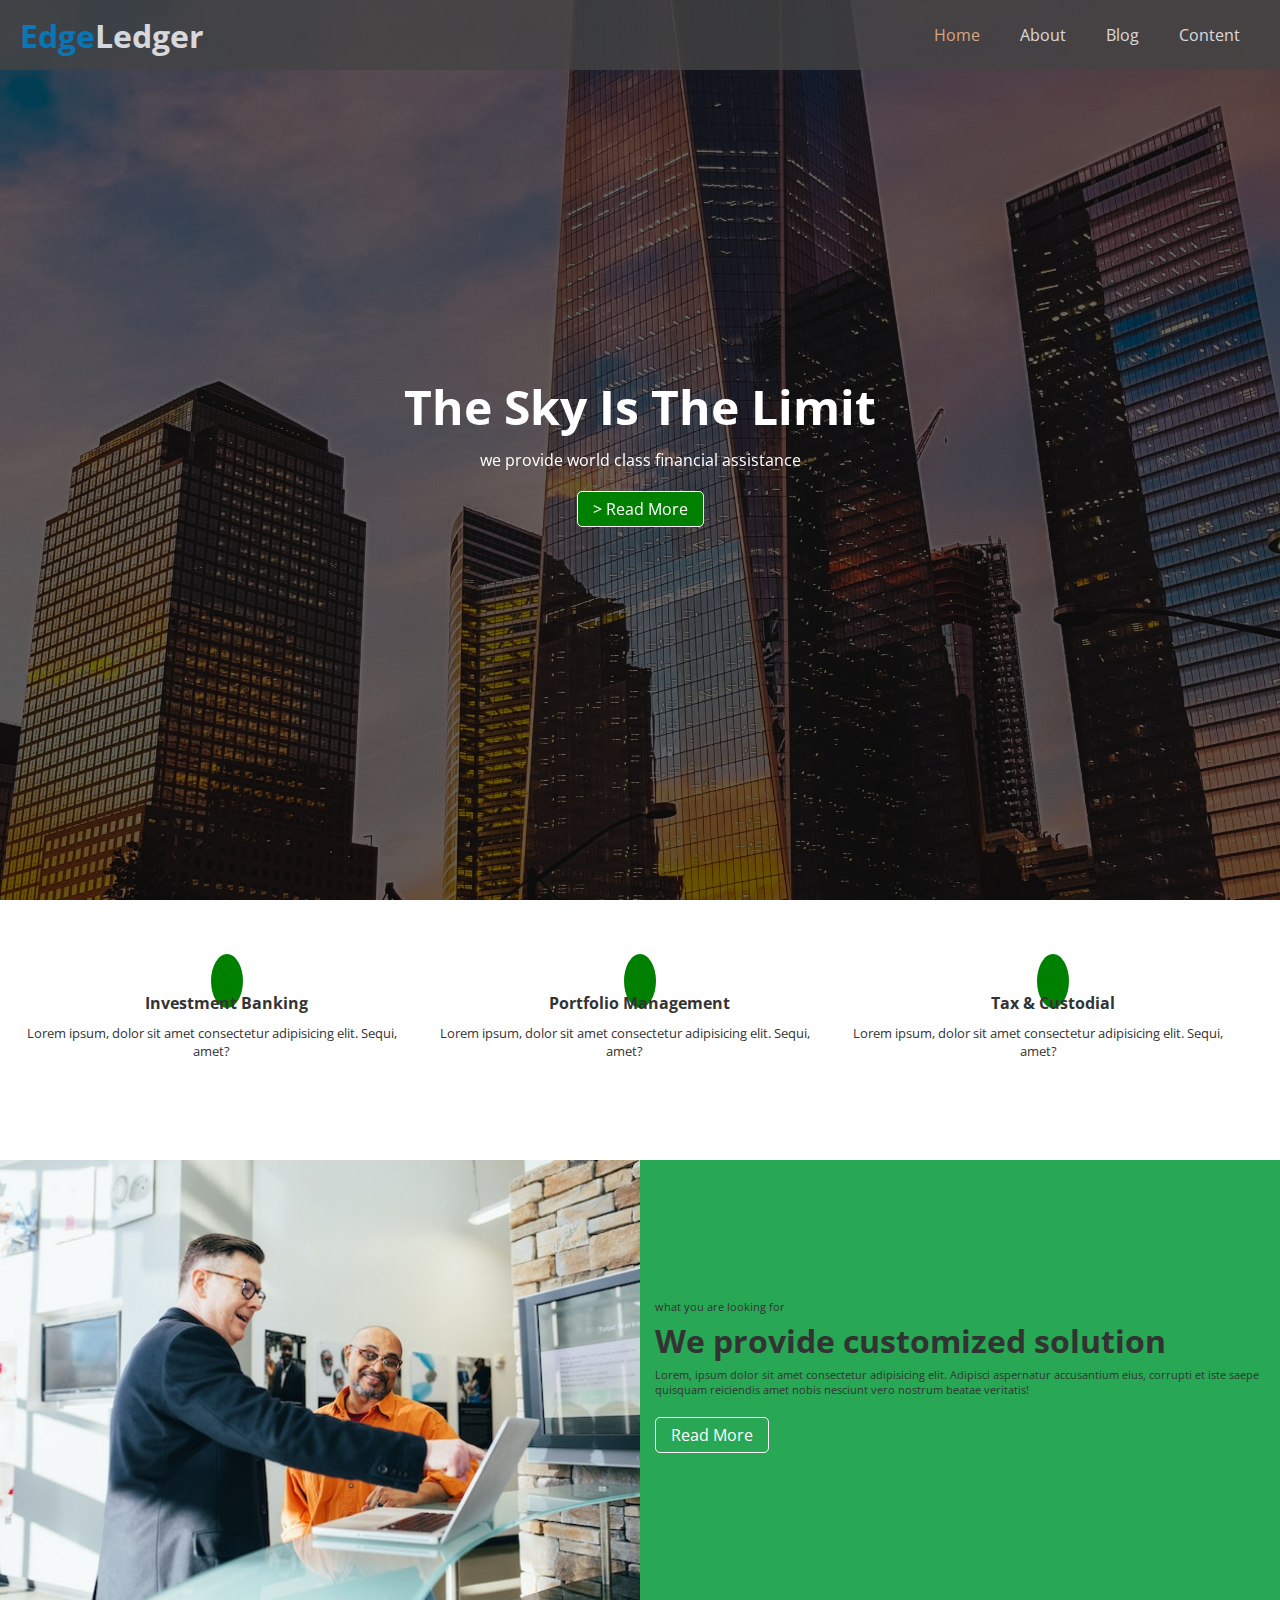
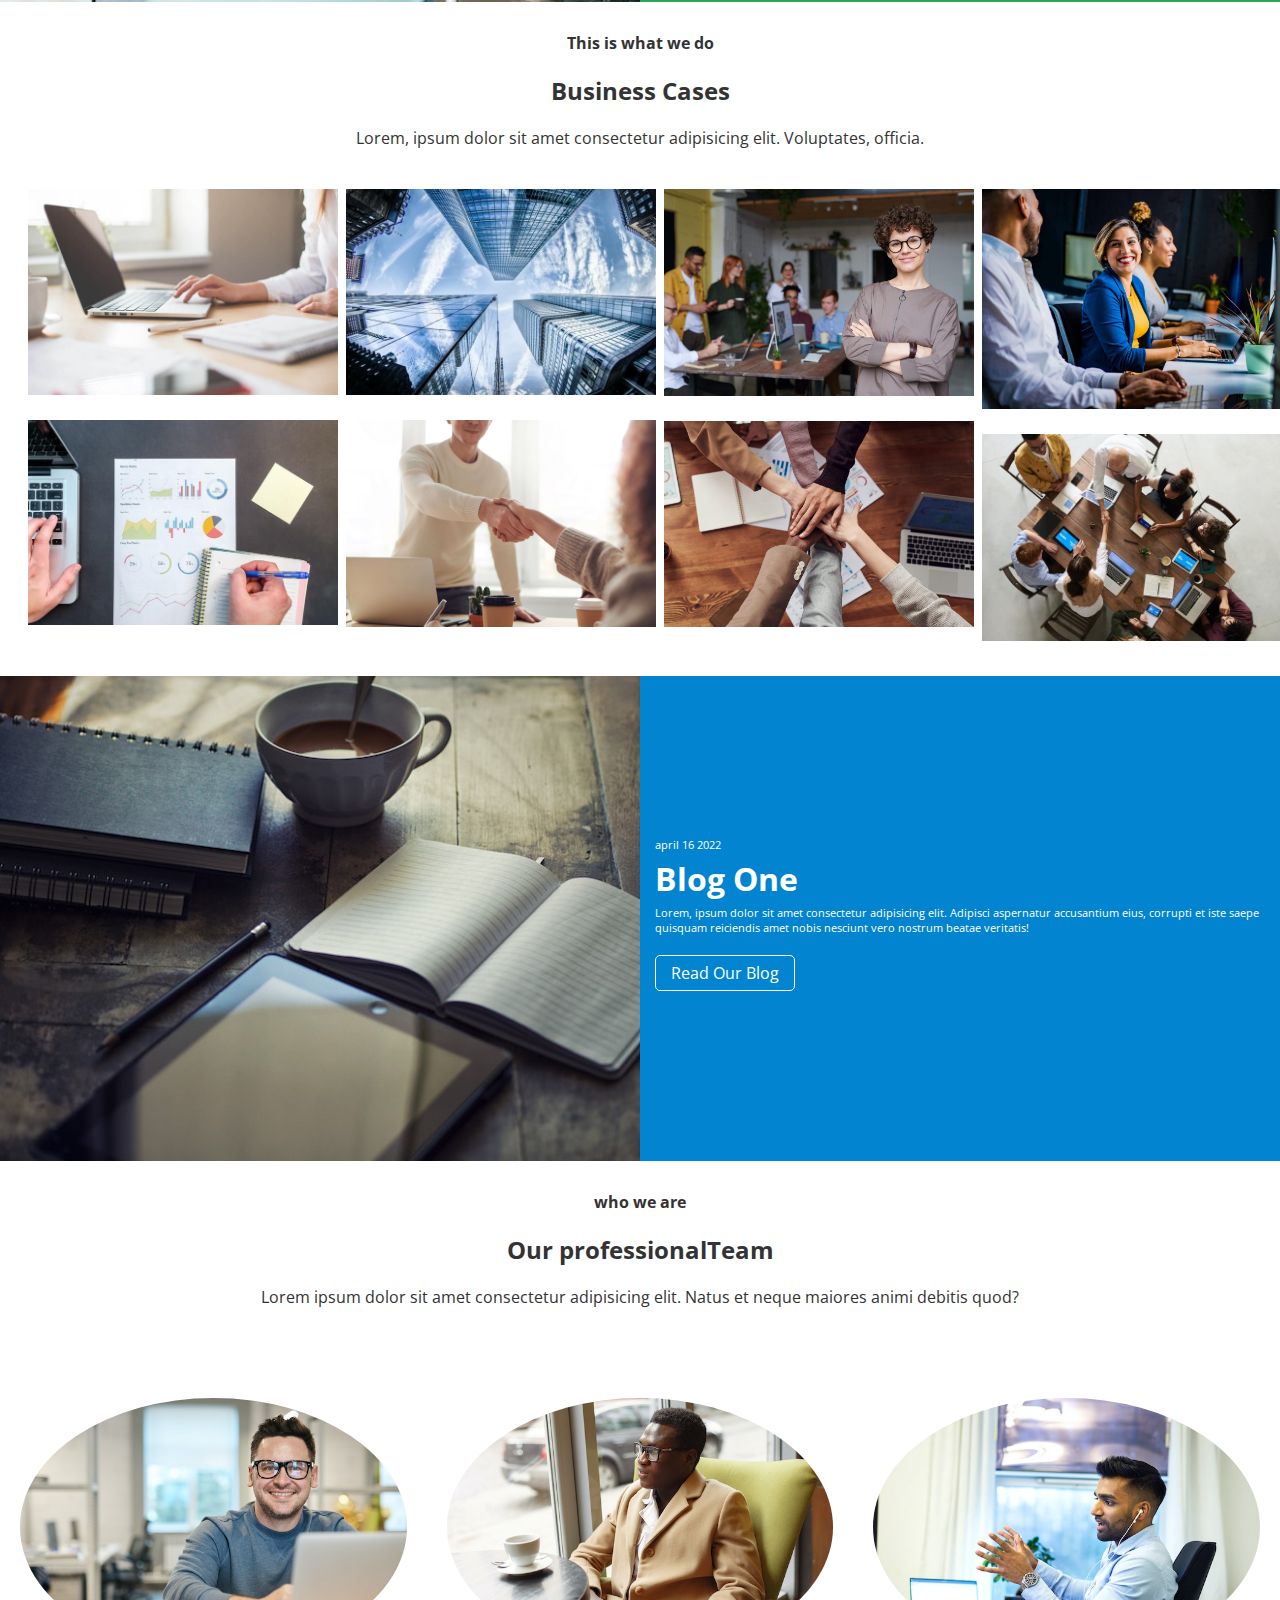
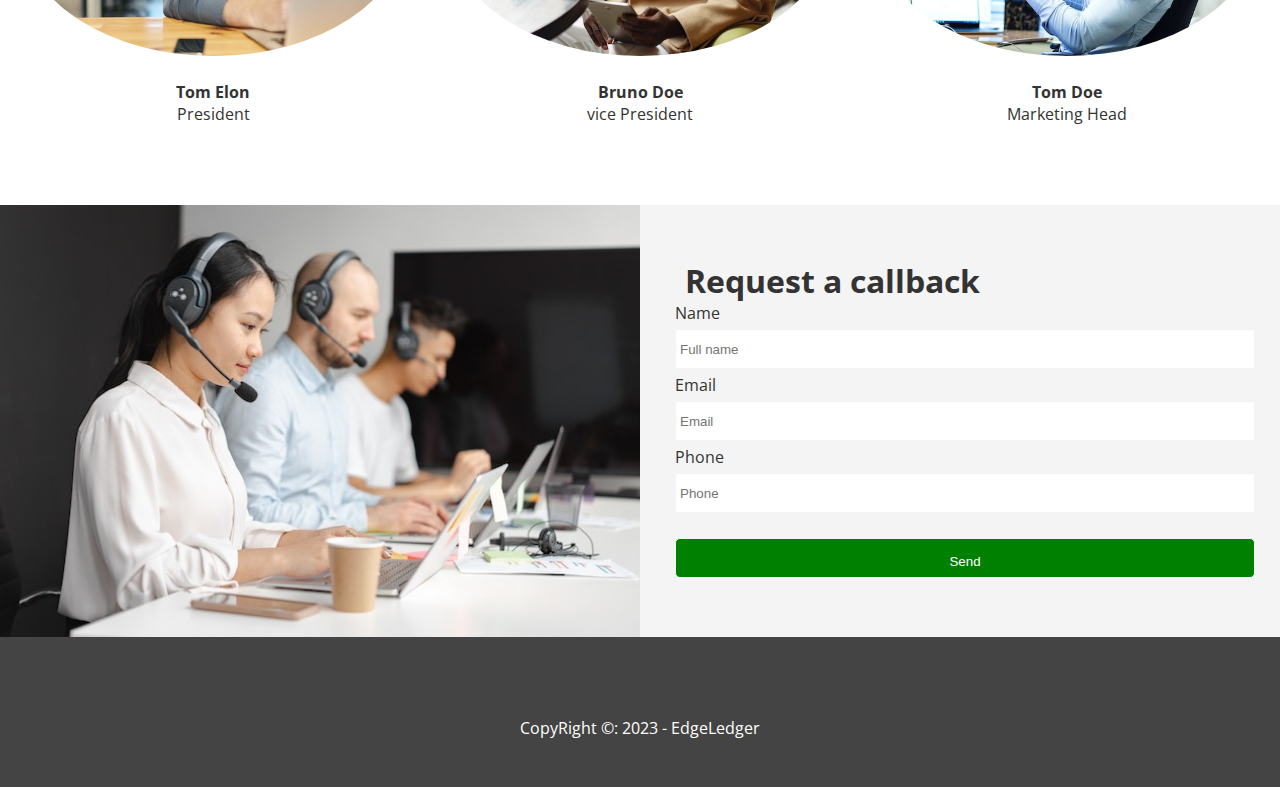
<file: index.html>
<!--Home page-->
<!DOCTYPE html>
<html lang="en">
<head>
    <meta charset="UTF-8">
    <meta http-equiv="X-UA-Compatible" content="IE=edge">
    <meta name="viewport" content="width=device-width, initial-scale=1.0">
    <link rel="stylesheet" href="https://cdnjs.cloudflare.com/ajax/libs/font-awesome/6.3.0/css/all.min.css" integrity="sha512-SzlrxWUlpfuzQ+pcUCosxcglQRNAq/DZjVsC0lE40xsADsfeQoEypE+enwcOiGjk/bSuGGKHEyjSoQ1zVisanQ==" crossorigin="anonymous" referrerpolicy="no-referrer" />
    <link rel="stylesheet" href="css/lightbox.min.css">
    <link rel="stylesheet" href="css/utilities.css">
    <link rel="stylesheet" href="css/styel.css">
    <title>Welcome to Edge Ledger  </title>
</head>
<body>
    <!--Logo-->
    <header class="hero">
        <div id="nav" class="nav">
            <h1 class="logo" ><span class="text-secondary"><i class="fa-solid fa-book-open fa-1x"></i>
                Edge</span>Ledger
            </h1>
            <nav>
                <ul>
                <li ><a class="current" href="#indexl">Home</a></li>
                <li ><a  href="about.html">About</a></li>
                <li ><a  href="blog.html">Blog</a></li>
                <li ><a  href="content.html">Content</a></li>
            </ul>
        </nav>
        </div>
         <!--Main title-->
        <div class="main-title">
            <h1>The Sky Is The Limit </h1>
            <p>we provide world class financial assistance</p>
            <a  class="btu2" href="about.html">&gt; Read More</a>
        </div>
    </header>
      <main>
    <section id="about" class="icons">
        <div class="sec" >
            <!----Icons1-->
            <div id="sec-blo1">
                <div id="sec-note1">
                   <i class="fa-sharp fa-solid fa-building-columns fa-1x"></i>
                </div>
             <h4>Investment  Banking</h4>
            <p>Lorem ipsum, dolor sit amet consectetur adipisicing elit. Sequi, amet?</p>
            </div>
             <!----Icons2-->
            <div id="sec-blo2">
                <div id="sec-note2">
                <i class="fa-sharp fa-solid fa-book-open fa-1x"></i>
                </div>
           <h4>Portfolio Management</h4>
            <p>Lorem ipsum, dolor sit amet consectetur adipisicing elit. Sequi, amet?</p>
            </div>
             <!----Icons3-->
            <div id="sec-blo3">
                <div id="sec-note3">
                    <i class="fa-sharp fa-solid fa-book-open fa-1x"></i>
                 </div>
                    <h4>Tax & Custodial</h4>
            <p>Lorem ipsum, dolor sit amet consectetur adipisicing elit. Sequi, amet?</p>
            </div>
        </div>
    </section >
    <div class="clr"></div>
    <!--About Sloutions-->
    <section id="sloutions"  class="sloutions flex-column ">
      <div class="row">
        <div class="column">
           <div class="column-1">
             <img src="img/Image.jpg" alt="">
            </div>
        </div>
        <div class="column">
            <div class="column-2 bg-primary">
                <p >what you are looking for</p>
                <h1>We provide customized solution</h1>
                <p >Lorem, ipsum dolor sit amet consectetur adipisicing elit. Adipisci aspernatur accusantium eius, corrupti et iste saepe quisquam reiciendis amet nobis nesciunt vero nostrum beatae veritatis!</p>
                <a class="btu2" href="about.html">Read More</a>
            </div> 
        </div>
     </div>
    </section>
    <!--Cases-->
    <section class="cases" >
        <header class="section-header">
          <h4 >This is what we do</h4>
            <h2>Business Cases</h2>
            <p>Lorem, ipsum dolor sit amet consectetur adipisicing elit. Voluptates, officia.</p>
        </header>
    <div id="row">
        <div id="column">
        <a href="./img/Cases/img1 (1).jpg" data-lightbox="cases" data-title="Lorem, ipsum dolor sit amet consectetur adipisicing elit. Voluptates, officia.">
            <img src="./img/Cases/img1 (1).jpg" alt="">
        </a> 
        <a href="./img/Cases/img1 (2).jpg" data-lightbox="cases" data-title="Lorem, ipsum dolor sit amet consectetur adipisicing elit. Voluptates, officia.">
            <img src="./img/Cases/img1 (2).jpg" alt="">
        </a> 
        </div>
        <div id="column">
            <a href="./img/Cases/img1 (3).jpg" data-lightbox="cases" data-title="Lorem, ipsum dolor sit amet consectetur adipisicing elit. Voluptates, officia.">
                <img src="./img/Cases/img1 (3).jpg" alt="">
            </a> 
            <a href="./img/Cases/img1 (4).jpg" data-lightbox="cases" data-title="Lorem, ipsum dolor sit amet consectetur adipisicing elit. Voluptates, officia.">
                <img src="./img/Cases/img1 (4).jpg" alt="">
            </a> 
        </div>
        <div id="column">
            <a href="./img/Cases/img1 (5).jpg" data-lightbox="cases" data-title="Lorem, ipsum dolor sit amet consectetur adipisicing elit. Voluptates, officia.">
                <img src="./img/Cases/img1 (5).jpg" alt="">
            </a> 
            <a href="./img/Cases/img1 (6).jpg" data-lightbox="cases" data-title="Lorem, ipsum dolor sit amet consectetur adipisicing elit. Voluptates, officia.">
                <img src="./img/Cases/img1 (6).jpg" alt="">
            </a> 
        </div>
        <div id="column">
            <a href="./img/Cases/img1 (7).jpg" data-lightbox="cases" data-title="Lorem, ipsum dolor sit amet consectetur adipisicing elit. Voluptates, officia.">
                <img src="./img/Cases/img1 (7).jpg" alt="">
            </a> 
            <a href="./img/Cases/img1 (8).jpg" data-lightbox="cases" data-title="Lorem, ipsum dolor sit amet consectetur adipisicing elit. Voluptates, officia.">
                <img src="./img/Cases/img1 (8).jpg" alt="">
            </a> 
        </div>
    </div>
    </section>
    <!--Blog-->
    <section id="blog" class="blog flex-column ">
        <div class="row">
          <div class="column">
             <div class="column-1">
                <img src="img/Blog/pexels-pixabay-261579.jpg" alt=""> 
              </div>
          </div>
          <div class="column bg-blue ">
              <div class="column-2">
                <p >april 16 2022</p>
                <h1>Blog One</h1>
                  <p >Lorem, ipsum dolor sit amet consectetur adipisicing elit. Adipisci aspernatur accusantium eius, corrupti et iste saepe quisquam reiciendis amet nobis nesciunt vero nostrum beatae veritatis!</p>
                  <a href="blog.html" class="btu2">Read Our Blog</a>
              </div> 
          </div>
       </div>
      </section>
    
      <!--Team-->
      <section id="team" class="team section ">
        <header class="section-header">
            <h4>who we are</h4>
            <h2>Our professionalTeam </h2>
            <p>Lorem ipsum dolor sit amet consectetur adipisicing elit. Natus et neque maiores animi debitis quod?</p>
        </header>
        <div class="sec">
            <div>
                <img src="img/Team/pexels-fauxels-3184611.jpg" alt=""> 
                <h4>Tom Elon</h4> 
                <p>President</p>
            </div>
            <div>
                <img src="img/Team/pexels-gustavo-fring-4173168.jpg" alt=""> 
                <h4>Bruno Doe </h4> 
                <p>vice President </p>
            </div>
            <div>
                <img src="img/Team/pexels-rene-asmussen-2505026.jpg" alt=""> 
                <h4>Tom Doe</h4> 
                <p>Marketing Head</p>
            </div>
        </div>
      </section>
      <!--contnent-->
      <section id="contnent"  class="contnent flex-column ">
        <div class="row">
          <div class="column">
             <div class="column-1">
               <img src="img/pexels-mikhail-nilov-7682340.jpg" alt="">
              </div>
          </div>
          <div class="column">
              <div class="column-2 bg-light">
                  <form action="" id="callback">
                    <h1>Request a callback</h1>
                    <div >
                        <label for="name">Name</label>
                        <input type="text" name="name" id="name" placeholder="Full name">
                    </div>
                    <div>
                        <label for="email">Email</label>
                        <input type="email" email="email" id="email" placeholder="Email">
                    </div>
                    <div>
                        <label for="phone">Phone</label>
                        <input type="text" phone="phone" id="phone" placeholder="Phone">
                    </div>
                    <input type="submit" value="Send" id="submit" class="btn">
                </div>
                </form>
          </div>
       </div>
      </section>
      
    </main>
    <footer class="bg-dark">
        <div class="social">
            <a href="#"><i class="fab fa-facebook fa-2x"></i></a> 
            <a href="#"><i class="fab fa-twitter fa-2x"></i></a> 
            <a href="#"><i class="fab fa-youtube fa-2x"></i></a> 
            <a href="#"><i class="fab fa-linkedin fa-2x"></i></a> 
        </div>
        <p>CopyRight &copy: 2023 - EdgeLedger</p>
    </footer>
    
    <script src="https://code.jquery.com/jquery-3.6.4.min.js" integrity="sha256-oP6HI9z1XaZNBrJURtCoUT5SUnxFr8s3BzRl+cbzUq8=" crossorigin="anonymous"></script>
  <script src="js/lightbox.min.js"></script>
  <script >
    const nav=document.getElementById('nav');
    let scrolled=false;

    window.onscroll=function(){
        if(window.pageXOffset > 100){
            nav.classList.remove('top');
            if (!scrolled) {
                nav.style.transform='translatey(-70px)';
            }
            setTimeout(function(){
                nav.style.transform='translatey(0)';
                scrolled=true;
            },200);
        } else{
            nav.classList.add('top');
        }
        }
        $('$nav a,btn').on('click',function (e) {
            if(this.hash !== ''){
            e.preventDefault();
            const hash=this.hash;

            $('html,body').animate(
                {
                    scrolled: $(hash).offset().top-100,
                },
                800
            );
             }
            });
  </script>
</body>
</html>
</file>
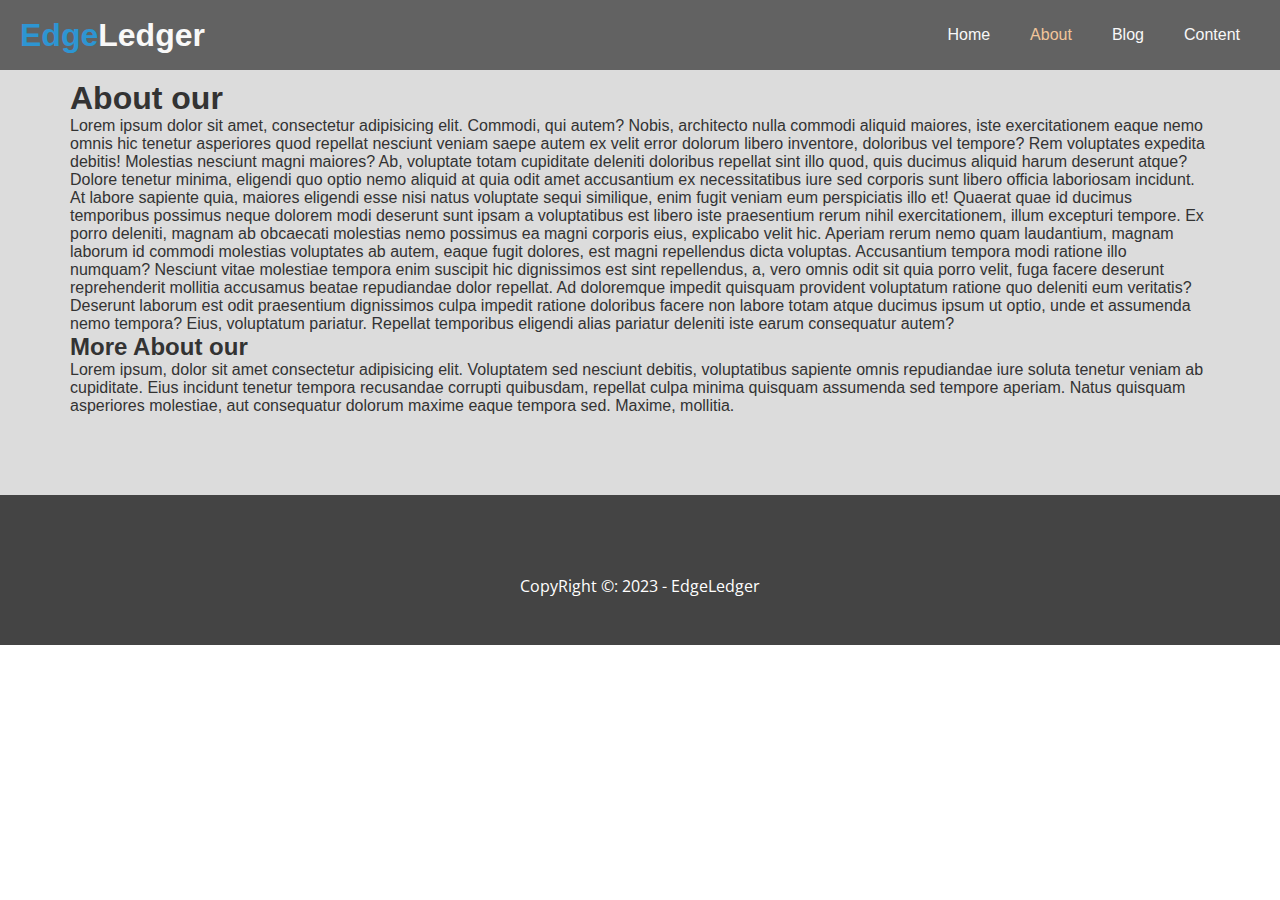
<file: about.html>
<!--Home page-->
<!DOCTYPE html>
<html lang="en">
<head>
    <meta charset="UTF-8">
    <meta http-equiv="X-UA-Compatible" content="IE=edge">
    <meta name="viewport" content="width=device-width, initial-scale=1.0">
    <link rel="stylesheet" href="https://cdnjs.cloudflare.com/ajax/libs/font-awesome/6.3.0/css/all.min.css" integrity="sha512-SzlrxWUlpfuzQ+pcUCosxcglQRNAq/DZjVsC0lE40xsADsfeQoEypE+enwcOiGjk/bSuGGKHEyjSoQ1zVisanQ==" crossorigin="anonymous" referrerpolicy="no-referrer" />
    <link rel="stylesheet" href="css/utilities.css">
    <link rel="stylesheet" href="css/styel.css">
    <title>Welcome to Edge Ledger  </title>
</head>
<body>
    <!--Logo-->
    <header class="heroAbout">
        <div id="nav" class="nav">
            <h1 class="logo" ><span class="text-secondary"><i class="fa-solid fa-book-open fa-1x"></i>
                Edge</span>Ledger
            </h1>
            <nav>
                <ul>
                <li ><a  href="index.html">Home</a></li>
                <li ><a a class="current" href="#About">About</a></li>
                <li ><a  href="blog.html">Blog</a></li>
                <li ><a  href="content.html">Content</a></li>
            </ul>
        </nav>
        </div>
         <!--Main title-->
        <div class="main-title">
            <h1>About our </h1>
            <p>Lorem ipsum dolor sit amet, consectetur adipisicing elit. Commodi, qui autem? Nobis, architecto nulla commodi aliquid maiores, iste exercitationem eaque nemo omnis hic tenetur asperiores quod repellat nesciunt veniam saepe autem ex velit error dolorum libero inventore, doloribus vel tempore? Rem voluptates expedita debitis! Molestias nesciunt magni maiores? Ab, voluptate totam cupiditate deleniti doloribus repellat sint illo quod, quis ducimus aliquid harum deserunt atque? Dolore tenetur minima, eligendi quo optio nemo aliquid at quia odit amet accusantium ex necessitatibus iure sed corporis sunt libero officia laboriosam incidunt. At labore sapiente quia, maiores eligendi esse nisi natus voluptate sequi similique, enim fugit veniam eum perspiciatis illo et! Quaerat quae id ducimus temporibus possimus neque dolorem modi deserunt sunt ipsam a voluptatibus est libero iste praesentium rerum nihil exercitationem, illum excepturi tempore. Ex porro deleniti, magnam ab obcaecati molestias nemo possimus ea magni corporis eius, explicabo velit hic. Aperiam rerum nemo quam laudantium, magnam laborum id commodi molestias voluptates ab autem, eaque fugit dolores, est magni repellendus dicta voluptas. Accusantium tempora modi ratione illo numquam? Nesciunt vitae molestiae tempora enim suscipit hic dignissimos est sint repellendus, a, vero omnis odit sit quia porro velit, fuga facere deserunt reprehenderit mollitia accusamus beatae repudiandae dolor repellat. Ad doloremque impedit quisquam provident voluptatum ratione quo deleniti eum veritatis? Deserunt laborum est odit praesentium dignissimos culpa impedit ratione doloribus facere non labore totam atque ducimus ipsum ut optio, unde et assumenda nemo tempora? Eius, voluptatum pariatur. Repellat temporibus eligendi alias pariatur deleniti iste earum consequatur autem?</p>
           <h2>More About our</h2>
           <p>Lorem ipsum, dolor sit amet consectetur adipisicing elit. Voluptatem sed nesciunt debitis, voluptatibus sapiente omnis repudiandae iure soluta tenetur veniam ab cupiditate. Eius incidunt tenetur tempora recusandae corrupti quibusdam, repellat culpa minima quisquam assumenda sed tempore aperiam. Natus quisquam asperiores molestiae, aut consequatur dolorum maxime eaque tempora sed. Maxime, mollitia.</p>
           
        </div>
    </header>
      <main>
      
    </main>
    <footer class="bg-dark">
        <div class="social">
            <a href="#"><i class="fab fa-facebook fa-2x"></i></a> 
            <a href="#"><i class="fab fa-twitter fa-2x"></i></a> 
            <a href="#"><i class="fab fa-youtube fa-2x"></i></a> 
            <a href="#"><i class="fab fa-linkedin fa-2x"></i></a> 
        </div>
        <p>CopyRight &copy: 2023 - EdgeLedger</p>
    </footer>
    <script src="https://code.jquery.com/jquery-3.6.4.min.js" integrity="sha256-oP6HI9z1XaZNBrJURtCoUT5SUnxFr8s3BzRl+cbzUq8=" crossorigin="anonymous"></script>
</body>
</html>
</file>
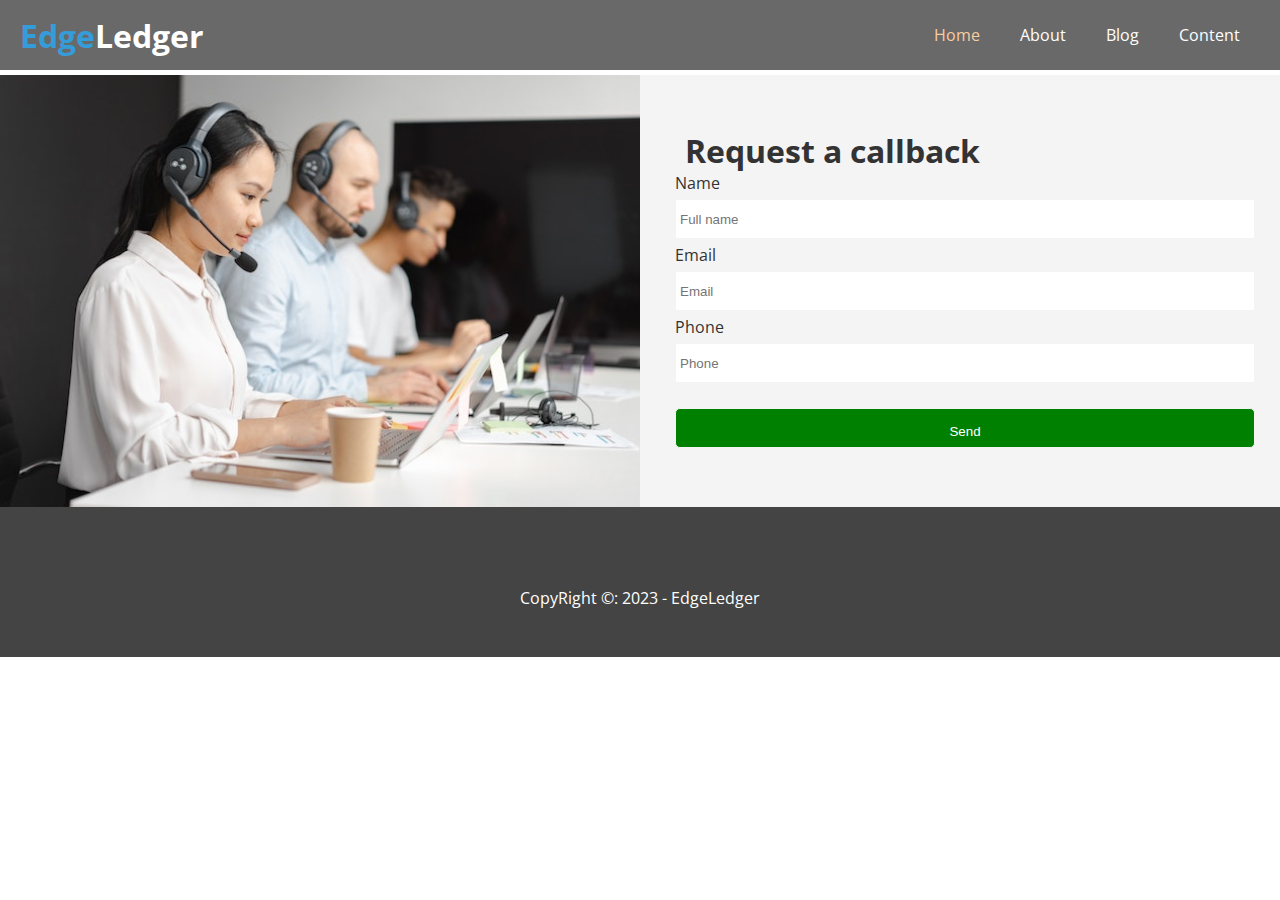
<file: content.html>
<!--Content page-->
<!DOCTYPE html>
<html lang="en">
<head>
    <meta charset="UTF-8">
    <meta http-equiv="X-UA-Compatible" content="IE=edge">
    <meta name="viewport" content="width=device-width, initial-scale=1.0">
    <link rel="stylesheet" href="https://cdnjs.cloudflare.com/ajax/libs/font-awesome/6.3.0/css/all.min.css" integrity="sha512-SzlrxWUlpfuzQ+pcUCosxcglQRNAq/DZjVsC0lE40xsADsfeQoEypE+enwcOiGjk/bSuGGKHEyjSoQ1zVisanQ==" crossorigin="anonymous" referrerpolicy="no-referrer" />
    <link rel="stylesheet" href="css/utilities.css">
    <link rel="stylesheet" href="css/styel.css">
    <title>Welcome to Edge Ledger  </title>
</head>
<body>
    <!--Logo-->
    <header class="heroContent">
        <div id="nav" class="nav">
            <h1 class="logo" ><span class="text-secondary"><i class="fa-solid fa-book-open fa-1x"></i>
                Edge</span>Ledger
            </h1>
            <nav>
                <ul>
                <li ><a class="current" href="index.html">Home</a></li>
                <li ><a  href="about.html">About</a></li>
                <li ><a  href="blog.html">Blog</a></li>
                <li ><a  href="#Content">Content</a></li>
            </ul>
        </nav>
        </div>
    </header>
      <!--contnent-->
      <section id="contnent"  class="contnent flex-column ">
        <div class="row">
          <div class="column">
             <div class="column-1">
               <img src="img/pexels-mikhail-nilov-7682340.jpg" alt="">
              </div>
          </div>
          <div class="column">
              <div class="column-2 bg-light">
                  <form action="" id="callback">
                    <h1>Request a callback</h1>
                    <div >
                        <label for="name">Name</label>
                        <input type="text" name="name" id="name" placeholder="Full name">
                    </div>
                    <div>
                        <label for="email">Email</label>
                        <input type="email" email="email" id="email" placeholder="Email">
                    </div>
                    <div>
                        <label for="phone">Phone</label>
                        <input type="text" phone="phone" id="phone" placeholder="Phone">
                    </div>
                    <input type="submit" value="Send" id="submit" class="btn">
                </div>
                </form>
          </div>
       </div>
      </section>
      
    </main>
    <footer class="bg-dark">
        <div class="social">
            <a href="#"><i class="fab fa-facebook fa-2x"></i></a> 
            <a href="#"><i class="fab fa-twitter fa-2x"></i></a> 
            <a href="#"><i class="fab fa-youtube fa-2x"></i></a> 
            <a href="#"><i class="fab fa-linkedin fa-2x"></i></a> 
        </div>
        <p>CopyRight &copy: 2023 - EdgeLedger</p>
    </footer>
</body>
</html>
</file>
<file: css/utilities.css>
.text-primary{
    color: #28a754;
}
.text-secondary {
    color: #0284d0;
}

/*Button*/
 
.hero .main-title .btu2,
.flex-column .column .btu2,.btn
{
    background:green;
    color: #fff;
    padding: 6px 15px;
    border-radius: 5px;
    border: white solid 1px;
    
}
 .bg-primary {
    background: #28a754;
   color: #333;
}
.bg-light{
    background: hsl(0, 17%, 84%);
   color: #333;
}
.bg-dark{
  background-color: #444;
  color: #fff;
}
.bg-blue{
    background: #0284d0;
    color: #fff;
}
.flex-column .column .bg-light{
    background: #f4f4f4;
   color: #333;
}

/*flex-column*/
.flex-column .flex-revers .row{
    flex-direction: row-reverse;
}
.sec{
    display: flex;
    flex-direction: row;
    align-items: center;
    justify-content: center;
    text-align: center;
    height: 100%;
    padding: 50px 0;
}
.row .column .btu2{
    margin: 15px;
    background: transparent;
    border: #fff solid 1px;

}
.team img{
    border-radius: 50%;
    padding: 20px;
}
.flex-column .row{
    padding-top: 30px;
}
.bg-dark{
    display: flex;
    flex-direction: column;
    align-items: center;
    justify-content: center;
    text-align: center;
    height: 150px;

}
.bg-dark p{
    padding-top: 10px;
}
.bg-dark a:hover{
    color: #28a754; 
}
</file>
<file: css/styel.css>
@import url('https://fonts.googleapis.com/css2?family=Open+Sans:wght@300;400&display=swap');


*{ 
    margin: 0;
    padding: 0;
    box-sizing: border-box;
}
body{
   font-family:'Open Sans',sans-serif;
   background-color: #fff;
    color: #333;
    
}
/*Logo*/
ul {
    list-style: none;  
 }
  a{
    color: #fff;
    padding: 5px 20px;
    text-decoration: none;
}
img{
    width: 100%;
}

.nav{
   display: flex;
   align-items: center;
   justify-content: space-between;
  background-color: #444;
   color: #fff;
   opacity: 0.8;
   width: 100%;
   height: 70px;
   position: fixed;
   top: 0;
   padding: 0 20px;
   transition: 0.5s;
}
.nav ul{
    display: flex;
}
.nav ul li a:hover,
.nav ul li a.current{
    color:#f7c08a ;
}
/*Header*/
/*animation*/
.hero{
    background:url('../img/pexels-mihai-vlasceanu-1400249.jpg') no-repeat center center/cover;
    height: 100vh;
    position: relative;
    color: #fff;
   
    
}
.hero .main-title {
    display: flex;
    flex-direction: column;
    align-items: center;
    justify-content: center;
    text-align: center;
    height: 100%;
   }
.hero .main-title h1{
    padding-bottom: 10px;
    font-size: 3.0em;
}
.hero .main-title p{
    padding-bottom: 20px;
}
.hero::before{
    content: '';
    position: absolute;
    top: 0;
    left: 0;
    width: 100%;
    height: 100%;
    background: rgba(0, 0, 0, 0.6);
   
}
.hero *{
    z-index: 10;
}

/*Icons*/
.icons{
    padding: 20px;
}
.sec i{
    background-color: green;
    color: #fff;
    padding: 1rem;
    border-radius: 50%;
    margin-bottom: 15px;
   }
.icons h4{
    padding-bottom: 10px;
}
.icons p{
    font-size: 0.8em;
    padding-right: 30px;
}
/*  About Sloutions    */
 .flex-column .row{
    display: flex;
    flex-direction: row;
    flex-wrap: wrap;
    width: 100%;
}
.flex-column .column{
    display: flex;
    flex-direction: column;
    flex-basis: 100%;
    flex: 1;
}
.flex-column .row .column-1,
.flex-column .column .column-2{
    height: 100%;  
}
.flex-column .column .column-2{
   
    display: flex;
    flex-direction: column;
    align-items: flex-start;
    justify-content: center;
    width: 100%;
     
 }
 .flex-column .column .column-2 p{
    padding: 5px  15px;
    font-size: 0.7em;
 }
.flex-column  .column .column-2 h1{
    padding: 0 15px;
 }
 .flex-column .row img,
 .flex-column .blog img{
     height: 100%;
     width: 100%;
     object-fit: cover;
  }

  /*Cases*/
  .section-header h4,
.section-header h2{
    padding-bottom: 20px;
}
 .cases img{
    padding-top: 20px;
    display: inline-block;
    width: 100%;
  
    
}
.cases img:hover{
    opacity: 0.7;
}
.section-header{
    
    flex-wrap: wrap;
    flex-direction: column;
    align-items: center;
    justify-content: center;
    padding: 30px 20px;
    text-align: center;
    padding-bottom: 20px;
}

#row{
   display: flex;
    flex-wrap: wrap;
    padding: 0 4px;
}
#column{
    
   flex: 25%;
    max-width:  25%; ;
    padding: 0 4px;
}
/*callback form*/
#callback {
    width: 100%;
    padding: 0 30px;
}
#callback label{
    display: block;
    padding:0 5px;
    
}
#callback input{
    width: 100%;
    padding: 4px;
    height: 40px;
    border: #f4f4f4 solid 1px;
    margin: 5px;
}
#callback .btn{
    padding: 15px 0;
    margin-top: 20px;
}
.hero.blog{
    background: url('../img/people.jpg') no-repeat center center/cover;
    height: 30vh;
}
/*Page Content*/
.heroContent{
    padding-bottom: 45px;
}
/*page about*/
.heroAbout{
    display: flex;
    padding:80px 70px;
    align-items: center;
    justify-content: center;
    font-family: Arial, Helvetica, sans-serif;
     background-color: gainsboro;
}
/*Mobile*/
@media(max-width: 768px) {
    .flex-column .row{
        flex-direction: column;
        height: 100%;
        padding-top: 30px;
    }
    .flex-column .row .column-2{
        height: 350px;

    }
    .cases .column {
        flex-direction: column;
        height: 100%;
        width: 100%;
        
    }
    .nav {
        flex-direction: column;
        height: 70px;
    }
    .icons .sec{
        flex-direction: column;
    }
    .section .sec{
        flex-direction: column; 
    }
    .cases #row {
        flex-direction: column;
        height: 100%;
        width: 100%;
    }
    .cases #row img{
        height: 480px;   
        width: 480px;
        text-align: center;
    }
}
</file>
